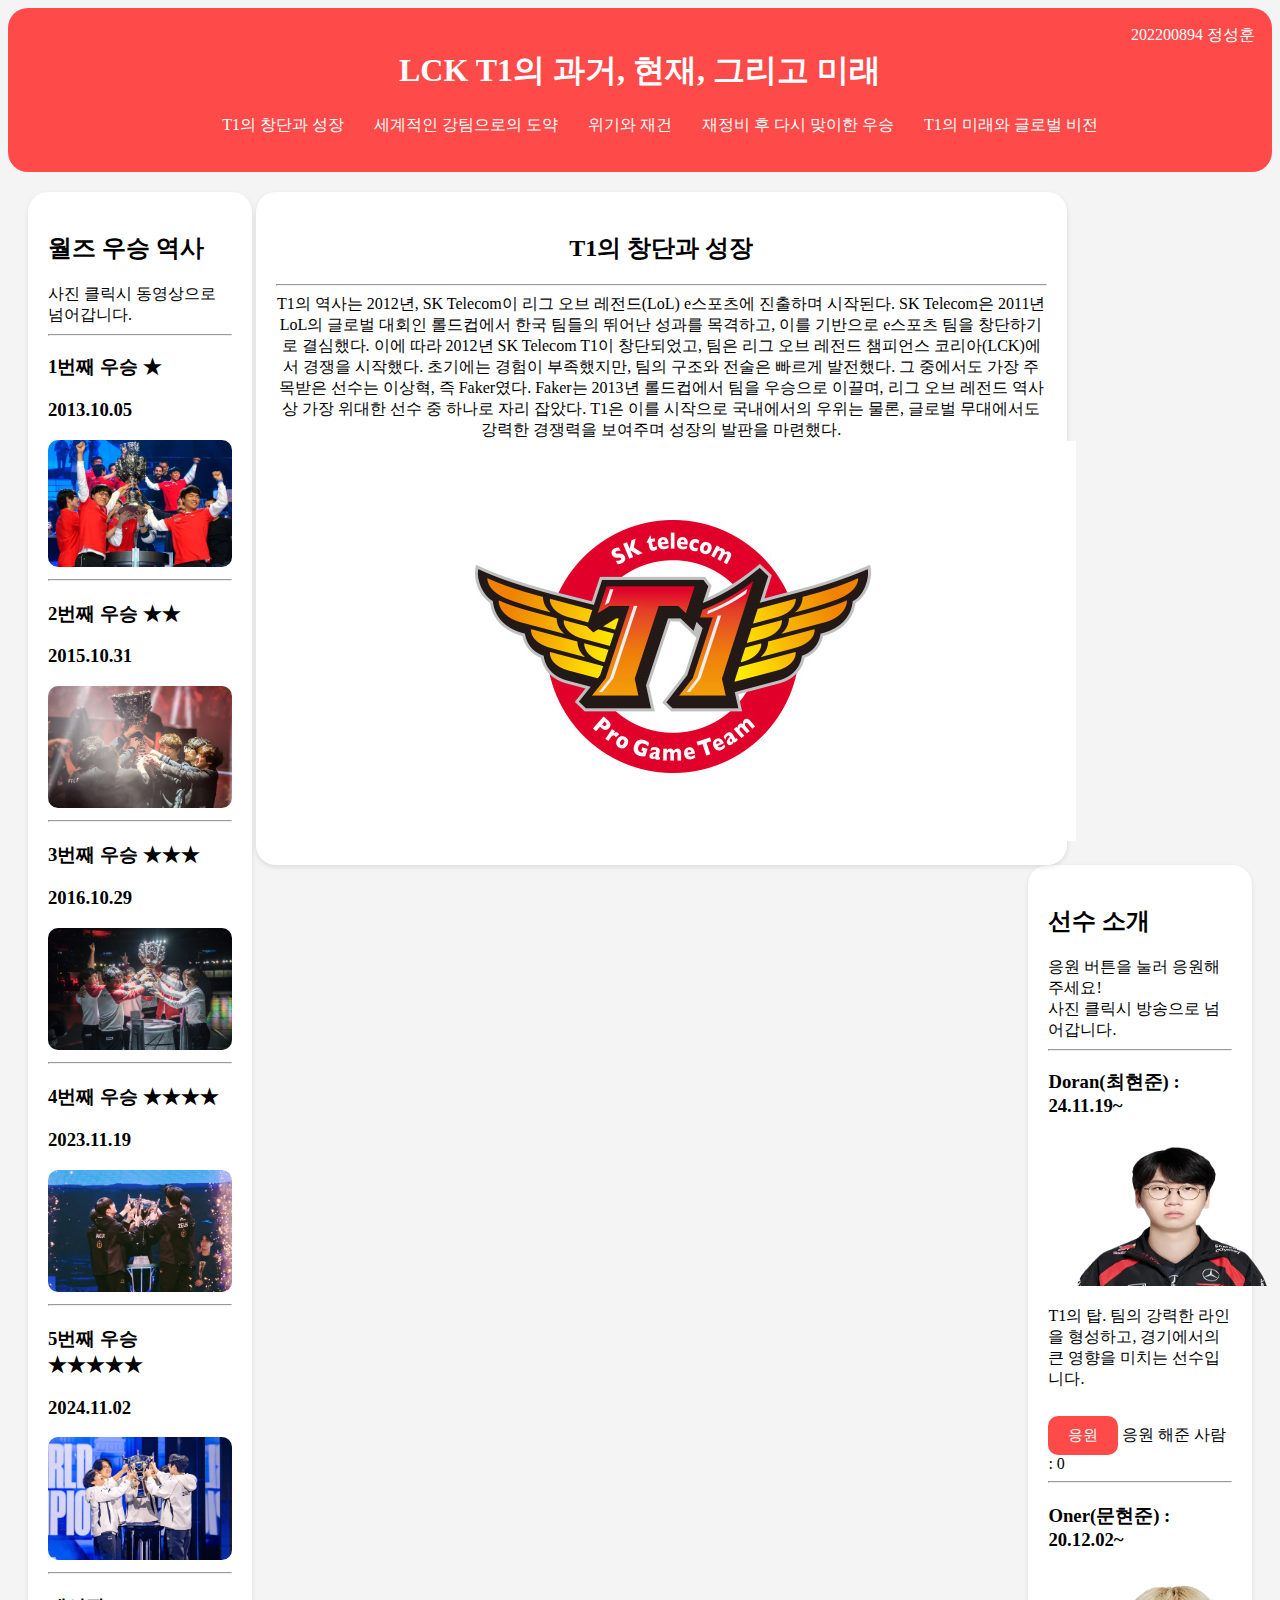
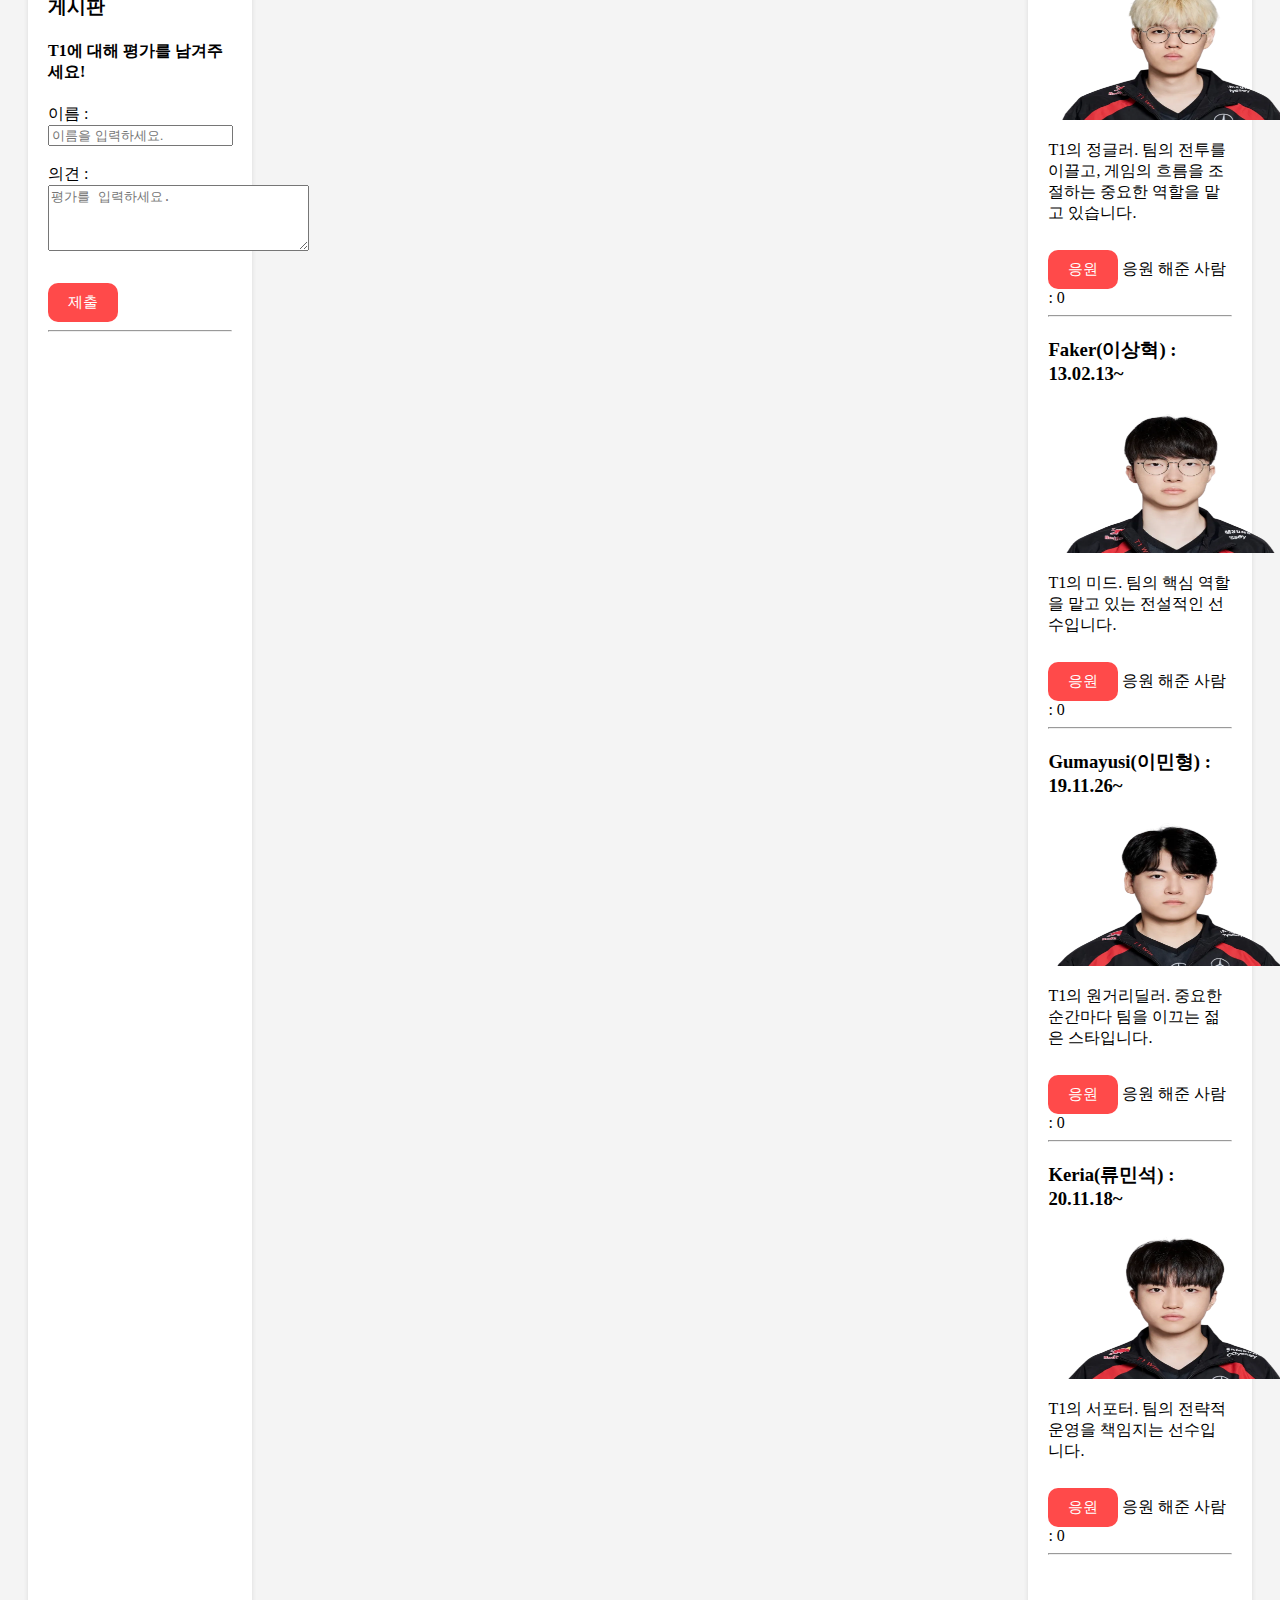
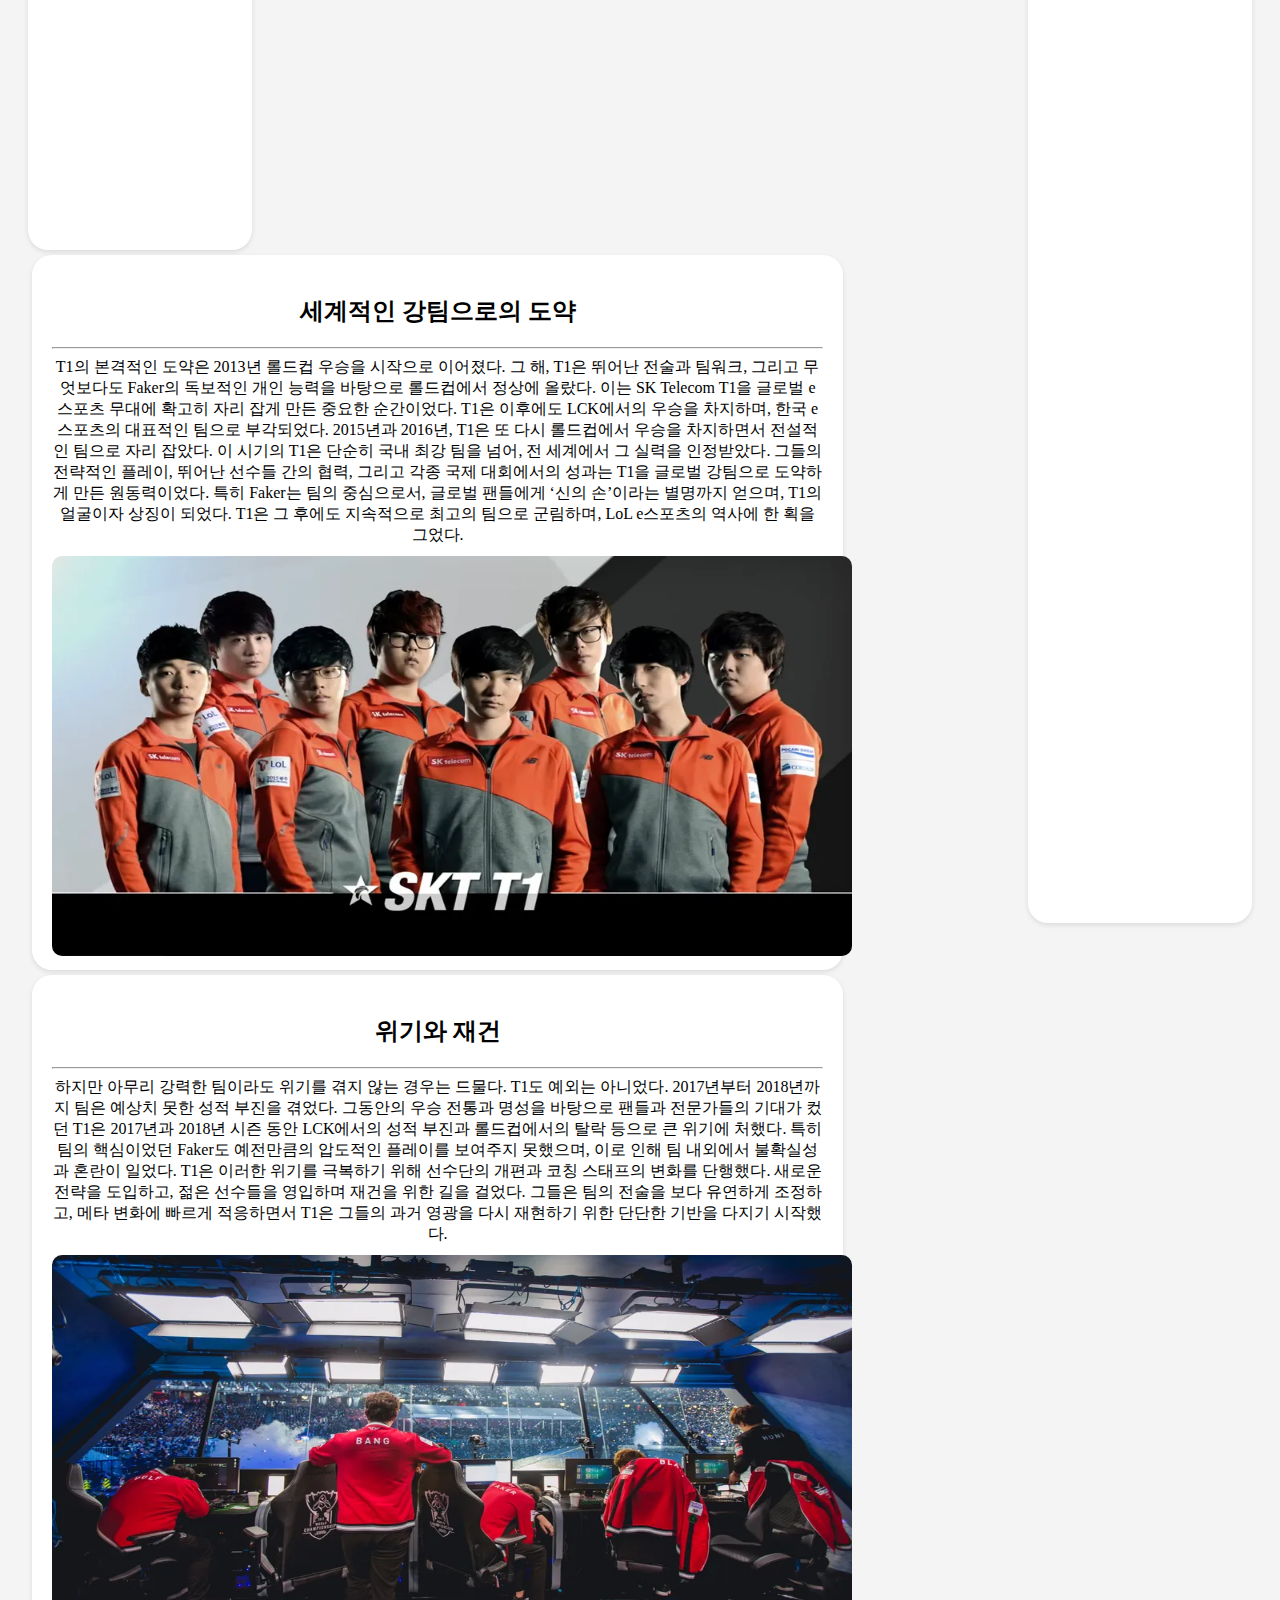
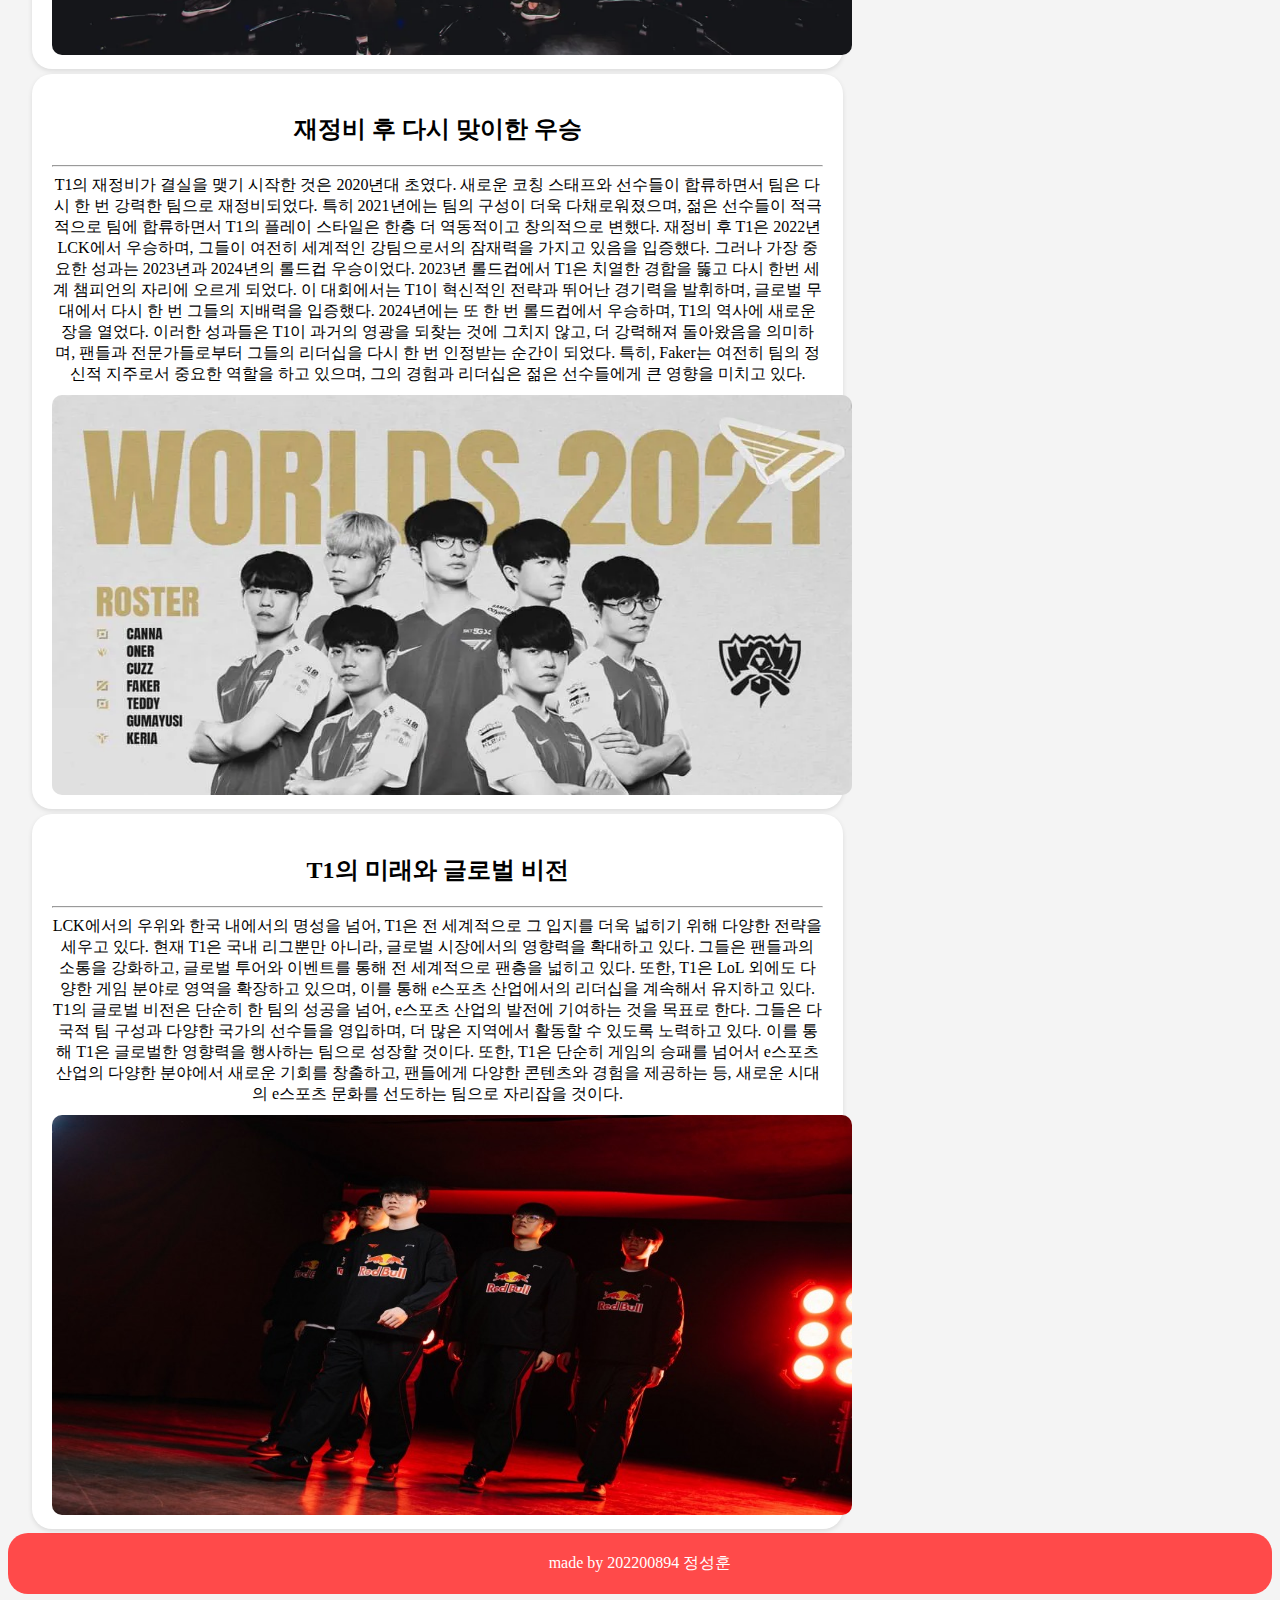
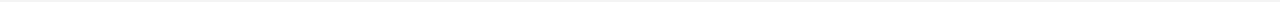
<file: index.html>
<!DOCTYPE html>
<html lang="eng">
<head>
    <meta charset="UTF-8">
    <meta name="viewport" content="width=device-width, initial-scale=1.0">
    <title>T1은 어떻게 강팀이 되었는가?</title>
    <link rel="stylesheet" href="styles.css">
</head>

<body>
    <header>
        <h1>LCK T1의 과거, 현재, 그리고 미래</h1>
        <nav>
            <ul>
                <li><a href="#one">T1의 창단과 성장</a></li>
                <li><a href="#two">세계적인 강팀으로의 도약</a></li>
                <li><a href="#three">위기와 재건</a></li>
                <li><a href="#four">재정비 후 다시 맞이한 우승</a></li>
                <li><a href="#five">T1의 미래와 글로벌 비전</a></li>
            </ul>
        </nav>
    </header>

    <div class="info">
        202200894 정성훈
    </div>
    
    <main>
        <section id="history">
            <h2>월즈 우승 역사</h2>
            사진 클릭시 동영상으로 넘어갑니다. <hr>
            <div class="championship">
                <h3>1번째 우승 ★</h3>
                <h3>2013.10.05</h3>
                <a href="https://youtu.be/Ce9yCM10q9Y?si=iQ1Zjb3eB6CqKcAZ&t=1097s" target="_blank">
                    <img src="2013.webp" class="championship-photo"> </a> <hr>
            </div>

            <div class="championship">
                <h3>2번째 우승 ★★</h3>
                <h3>2015.10.31</h3>
                <a href="https://youtu.be/FkNM8xrK2sc?si=JZuc0Oz8UM9Bi26s&t=405s" target="_blank">
                    <img src="2015.webp" class="championship-photo"> </a> <hr>
            </div>

            <div class="championship">
                <h3>3번째 우승 ★★★</h3>
                <h3>2016.10.29</h3>
                <a href="https://youtu.be/hkc8V2jiLTU?si=qwuYONT8PrhTzu-p&t=11" target="_blank">
                    <img src="2016.webp" class="championship-photo"> </a> <hr>
            </div>

            <div class="championship">
                <h3>4번째 우승 ★★★★</h3>
                <h3>2023.11.19</h3>
                <a href="https://www.youtube.com/live/dD3koK8zIhI?si=olB-pXq2yQ2SVZPL&t=14980" target="_blank">
                <img src="2023.webp" class="championship-photo"> </a> <hr>
            </div>

            <div class="championship">
                <h3>5번째 우승 ★★★★★</h3>
                <h3>2024.11.02</h3>
                <a href="https://www.youtube.com/live/NsWPXB5Wqzs?si=YDfUEZwRNzlz1JWN&t=18943" target="_blank">
                <img src="2024.webp" class="championship-photo"> </a> <hr>
            </div>

            <div>
                <h3>게시판</h3>
                <h4>T1에 대해 평가를 남겨주세요!</h4>
                
                <label for="name">이름 :</label> <br>
                <input type="text" id="name" placeholder="이름을 입력하세요."> <br><br>
        
                <label for="message">의견 :</label> <br>
                <textarea id="message" rows="4" cols="30" placeholder="평가를 입력하세요."></textarea> <br><br>
        
                <button id="button1">제출</button> <hr>

                <div id="section1">
                    
                </div>
            </div>
        </section>

        <section id="one">
            <h2>T1의 창단과 성장</h2> <hr>
            T1의 역사는 2012년, SK Telecom이 리그 오브 레전드(LoL) e스포츠에 진출하며 시작된다. 
            SK Telecom은 2011년 LoL의 글로벌 대회인 롤드컵에서 한국 팀들의 뛰어난 성과를 목격하고, 이를 기반으로 e스포츠 팀을 창단하기로 결심했다. 
            이에 따라 2012년 SK Telecom T1이 창단되었고, 팀은 리그 오브 레전드 챔피언스 코리아(LCK)에서 경쟁을 시작했다. 
            초기에는 경험이 부족했지만, 팀의 구조와 전술은 빠르게 발전했다. 그 중에서도 가장 주목받은 선수는 이상혁, 즉 Faker였다. 
            Faker는 2013년 롤드컵에서 팀을 우승으로 이끌며, 리그 오브 레전드 역사상 가장 위대한 선수 중 하나로 자리 잡았다. 
            T1은 이를 시작으로 국내에서의 우위는 물론, 글로벌 무대에서도 강력한 경쟁력을 보여주며 성장의 발판을 마련했다.
            <img src="SKT T1.jpg">
        </section>
        
        <section id="player">
            <h2>선수 소개</h2>
            응원 버튼을 눌러 응원해주세요! <br>
            사진 클릭시 방송으로 넘어갑니다. <hr>
            <div class="player">
                <h3>Doran(최현준) : 24.11.19~</h3>
                <a href="https://ch.sooplive.co.kr/choi15778" target="_blank">
                    <img src="도란.webp" class="player-photo"> </a>
                <p>T1의 탑. 팀의 강력한 라인을 형성하고, 경기에서의 큰 영향을 미치는 선수입니다.</p>
                <div>
                    <button onclick="Count('doran')">응원</button>
                    응원 해준 사람 : <span id="doran">0</span> <hr>
                </div>
            </div>

            <div class="player">
                <h3>Oner(문현준) : 20.12.02~</h3>
                <a href="https://ch.sooplive.co.kr/ansguswns519" target="_blank">
                    <img src="오너.webp" class="player-photo"> </a>
                <p>T1의 정글러. 팀의 전투를 이끌고, 게임의 흐름을 조절하는 중요한 역할을 맡고 있습니다.</p>
                <div>
                    <button onclick="Count('oner')">응원</button>
                    응원 해준 사람 : <span id="oner">0</span> <hr>
                </div>
            </div>

            <div class="player">
                <h3>Faker(이상혁) : 13.02.13~</h3>
                <a href="https://ch.sooplive.co.kr/leesh2148" target="_blank">
                    <img src="페이커.webp" class="player-photo"> </a>
                <p>T1의 미드. 팀의 핵심 역할을 맡고 있는 전설적인 선수입니다.</p>
                <div>
                    <button onclick="Count('faker')">응원</button>
                    응원 해준 사람 : <span id="faker">0</span> <hr>
                </div>
            </div>
            

            <div class="player">
                <h3>Gumayusi(이민형) : 19.11.26~</h3>
                <a href="https://ch.sooplive.co.kr/rkalalsgud" target="_blank">
                    <img src="구마유시.webp" class="player-photo"> </a>
                <p>T1의 원거리딜러. 중요한 순간마다 팀을 이끄는 젊은 스타입니다.</p>
                <div>
                    <button onclick="Count('gumayusi')">응원</button>
                    응원 해준 사람 : <span id="gumayusi">0</span> <hr>
                </div>
            </div>

            <div class="player">
                <h3>Keria(류민석) : 20.11.18~</h3>
                <a href="https://ch.sooplive.co.kr/fbalstjr1234" target="_blank">
                    <img src="케리아.webp" class="player-photo"> </a>
                <p>T1의 서포터. 팀의 전략적 운영을 책임지는 선수입니다.</p>
                <div>
                    <button onclick="Count('keria')">응원</button>
                    응원 해준 사람 : <span id="keria">0</span> <hr>
                </div>
            </div>
        </section>

        <section id="two">
            <h2>세계적인 강팀으로의 도약</h2> <hr>
            T1의 본격적인 도약은 2013년 롤드컵 우승을 시작으로 이어졌다. 
            그 해, T1은 뛰어난 전술과 팀워크, 그리고 무엇보다도 Faker의 독보적인 개인 능력을 바탕으로 롤드컵에서 정상에 올랐다. 
            이는 SK Telecom T1을 글로벌 e스포츠 무대에 확고히 자리 잡게 만든 중요한 순간이었다. 
            T1은 이후에도 LCK에서의 우승을 차지하며, 한국 e스포츠의 대표적인 팀으로 부각되었다. 
            2015년과 2016년, T1은 또 다시 롤드컵에서 우승을 차지하면서 전설적인 팀으로 자리 잡았다. 
            이 시기의 T1은 단순히 국내 최강 팀을 넘어, 전 세계에서 그 실력을 인정받았다. 
            그들의 전략적인 플레이, 뛰어난 선수들 간의 협력, 그리고 각종 국제 대회에서의 성과는 T1을 글로벌 강팀으로 도약하게 만든 원동력이었다. 
            특히 Faker는 팀의 중심으로서, 글로벌 팬들에게 ‘신의 손’이라는 별명까지 얻으며, T1의 얼굴이자 상징이 되었다. 
            T1은 그 후에도 지속적으로 최고의 팀으로 군림하며, LoL e스포츠의 역사에 한 획을 그었다.
            <img src="2015 SKT.webp" class="SKT2015">
        </section>

        <section id="three">
            <h2>위기와 재건</h2> <hr>
            하지만 아무리 강력한 팀이라도 위기를 겪지 않는 경우는 드물다. 
            T1도 예외는 아니었다. 2017년부터 2018년까지 팀은 예상치 못한 성적 부진을 겪었다. 
            그동안의 우승 전통과 명성을 바탕으로 팬들과 전문가들의 기대가 컸던 T1은 2017년과 2018년 시즌 동안 LCK에서의 성적 부진과 롤드컵에서의 탈락 등으로 큰 위기에 처했다. 
            특히 팀의 핵심이었던 Faker도 예전만큼의 압도적인 플레이를 보여주지 못했으며, 이로 인해 팀 내외에서 불확실성과 혼란이 일었다. 
            T1은 이러한 위기를 극복하기 위해 선수단의 개편과 코칭 스태프의 변화를 단행했다. 새로운 전략을 도입하고, 젊은 선수들을 영입하며 재건을 위한 길을 걸었다. 
            그들은 팀의 전술을 보다 유연하게 조정하고, 메타 변화에 빠르게 적응하면서 T1은 그들의 과거 영광을 다시 재현하기 위한 단단한 기반을 다지기 시작했다.
            <img src="2017 SKT.webp" class="SKT2017">
        </section>

        <section id="four">
            <h2>재정비 후 다시 맞이한 우승</h2> <hr>
            T1의 재정비가 결실을 맺기 시작한 것은 2020년대 초였다. 
            새로운 코칭 스태프와 선수들이 합류하면서 팀은 다시 한 번 강력한 팀으로 재정비되었다. 
            특히 2021년에는 팀의 구성이 더욱 다채로워졌으며, 젊은 선수들이 적극적으로 팀에 합류하면서 T1의 플레이 스타일은 한층 더 역동적이고 창의적으로 변했다. 
            재정비 후 T1은 2022년 LCK에서 우승하며, 그들이 여전히 세계적인 강팀으로서의 잠재력을 가지고 있음을 입증했다. 
            그러나 가장 중요한 성과는 2023년과 2024년의 롤드컵 우승이었다. 
            2023년 롤드컵에서 T1은 치열한 경합을 뚫고 다시 한번 세계 챔피언의 자리에 오르게 되었다. 
            이 대회에서는 T1이 혁신적인 전략과 뛰어난 경기력을 발휘하며, 글로벌 무대에서 다시 한 번 그들의 지배력을 입증했다. 
            2024년에는 또 한 번 롤드컵에서 우승하며, T1의 역사에 새로운 장을 열었다. 
            이러한 성과들은 T1이 과거의 영광을 되찾는 것에 그치지 않고, 더 강력해져 돌아왔음을 의미하며, 팬들과 전문가들로부터 그들의 리더십을 다시 한 번 인정받는 순간이 되었다. 
            특히, Faker는 여전히 팀의 정신적 지주로서 중요한 역할을 하고 있으며, 그의 경험과 리더십은 젊은 선수들에게 큰 영향을 미치고 있다.
            <img src="2021 SKT.webp" class="SKT2021">
        </section>

        <section id="five">
            <h2>T1의 미래와 글로벌 비전</h2> <hr>
            LCK에서의 우위와 한국 내에서의 명성을 넘어, T1은 전 세계적으로 그 입지를 더욱 넓히기 위해 다양한 전략을 세우고 있다. 
            현재 T1은 국내 리그뿐만 아니라, 글로벌 시장에서의 영향력을 확대하고 있다. 
            그들은 팬들과의 소통을 강화하고, 글로벌 투어와 이벤트를 통해 전 세계적으로 팬층을 넓히고 있다. 
            또한, T1은 LoL 외에도 다양한 게임 분야로 영역을 확장하고 있으며, 이를 통해 e스포츠 산업에서의 리더십을 계속해서 유지하고 있다. 
            T1의 글로벌 비전은 단순히 한 팀의 성공을 넘어, e스포츠 산업의 발전에 기여하는 것을 목표로 한다. 
            그들은 다국적 팀 구성과 다양한 국가의 선수들을 영입하며, 더 많은 지역에서 활동할 수 있도록 노력하고 있다. 
            이를 통해 T1은 글로벌한 영향력을 행사하는 팀으로 성장할 것이다. 
            또한, T1은 단순히 게임의 승패를 넘어서 e스포츠 산업의 다양한 분야에서 새로운 기회를 창출하고, 팬들에게 다양한 콘텐츠와 경험을 제공하는 등, 새로운 시대의 e스포츠 문화를 선도하는 팀으로 자리잡을 것이다.
            <img src="redbull.jpg" class="redbull">
        </section>
        
        <script src="script.js"></script>

    </main>

    <footer>
        made by 202200894 정성훈
    </footer>
</body>
</html>
</file>
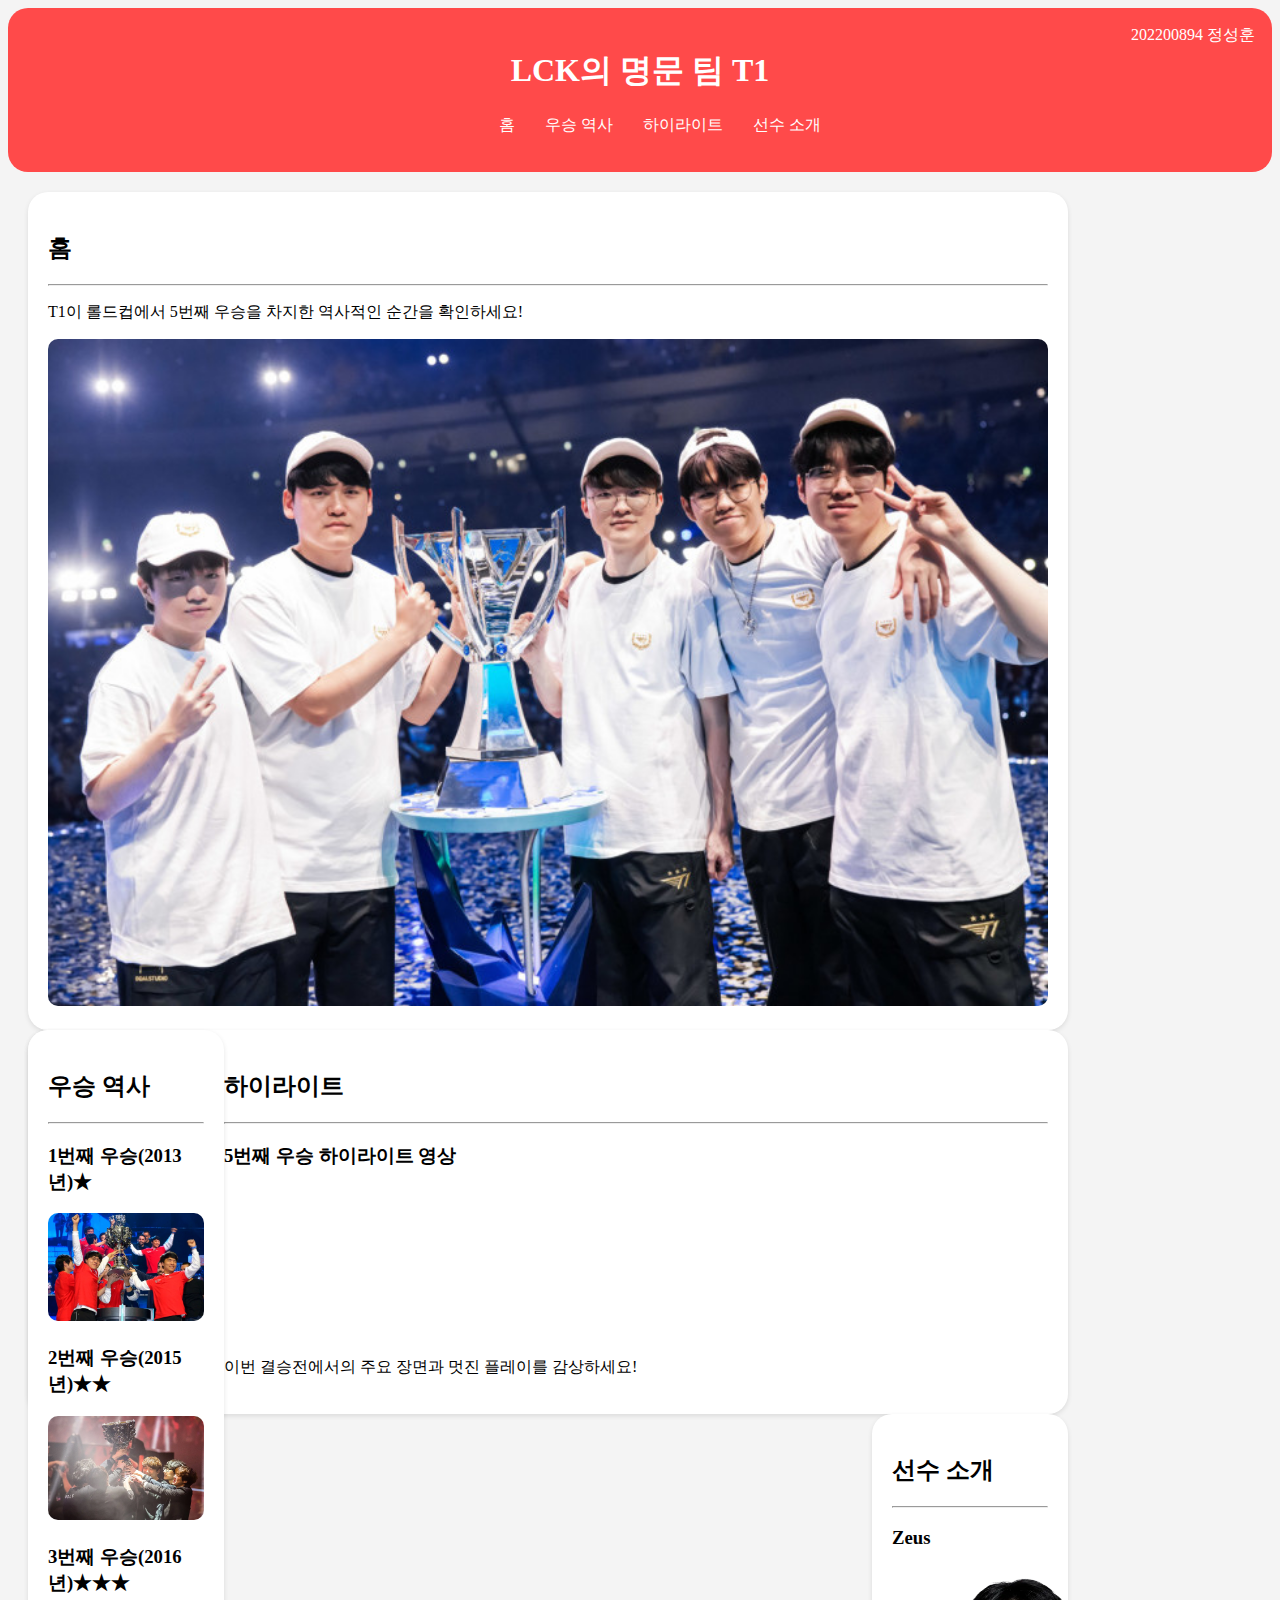
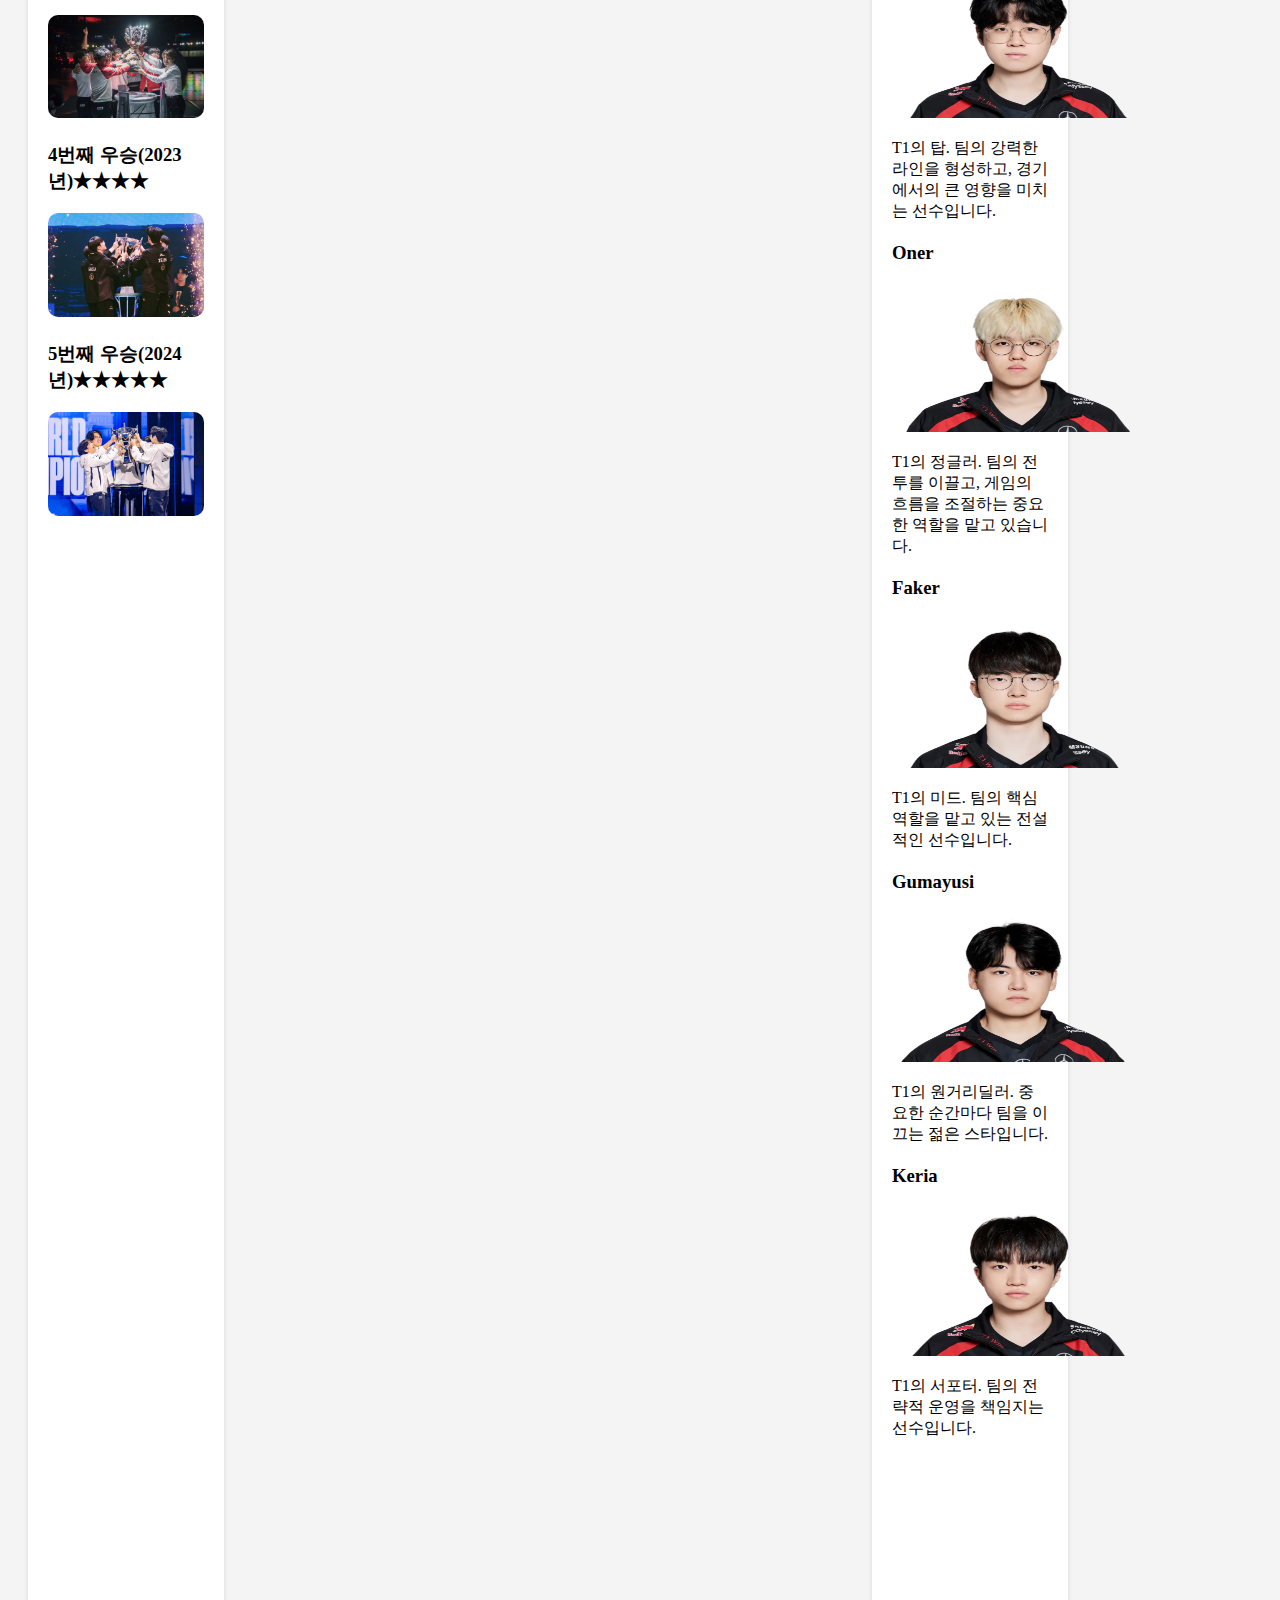
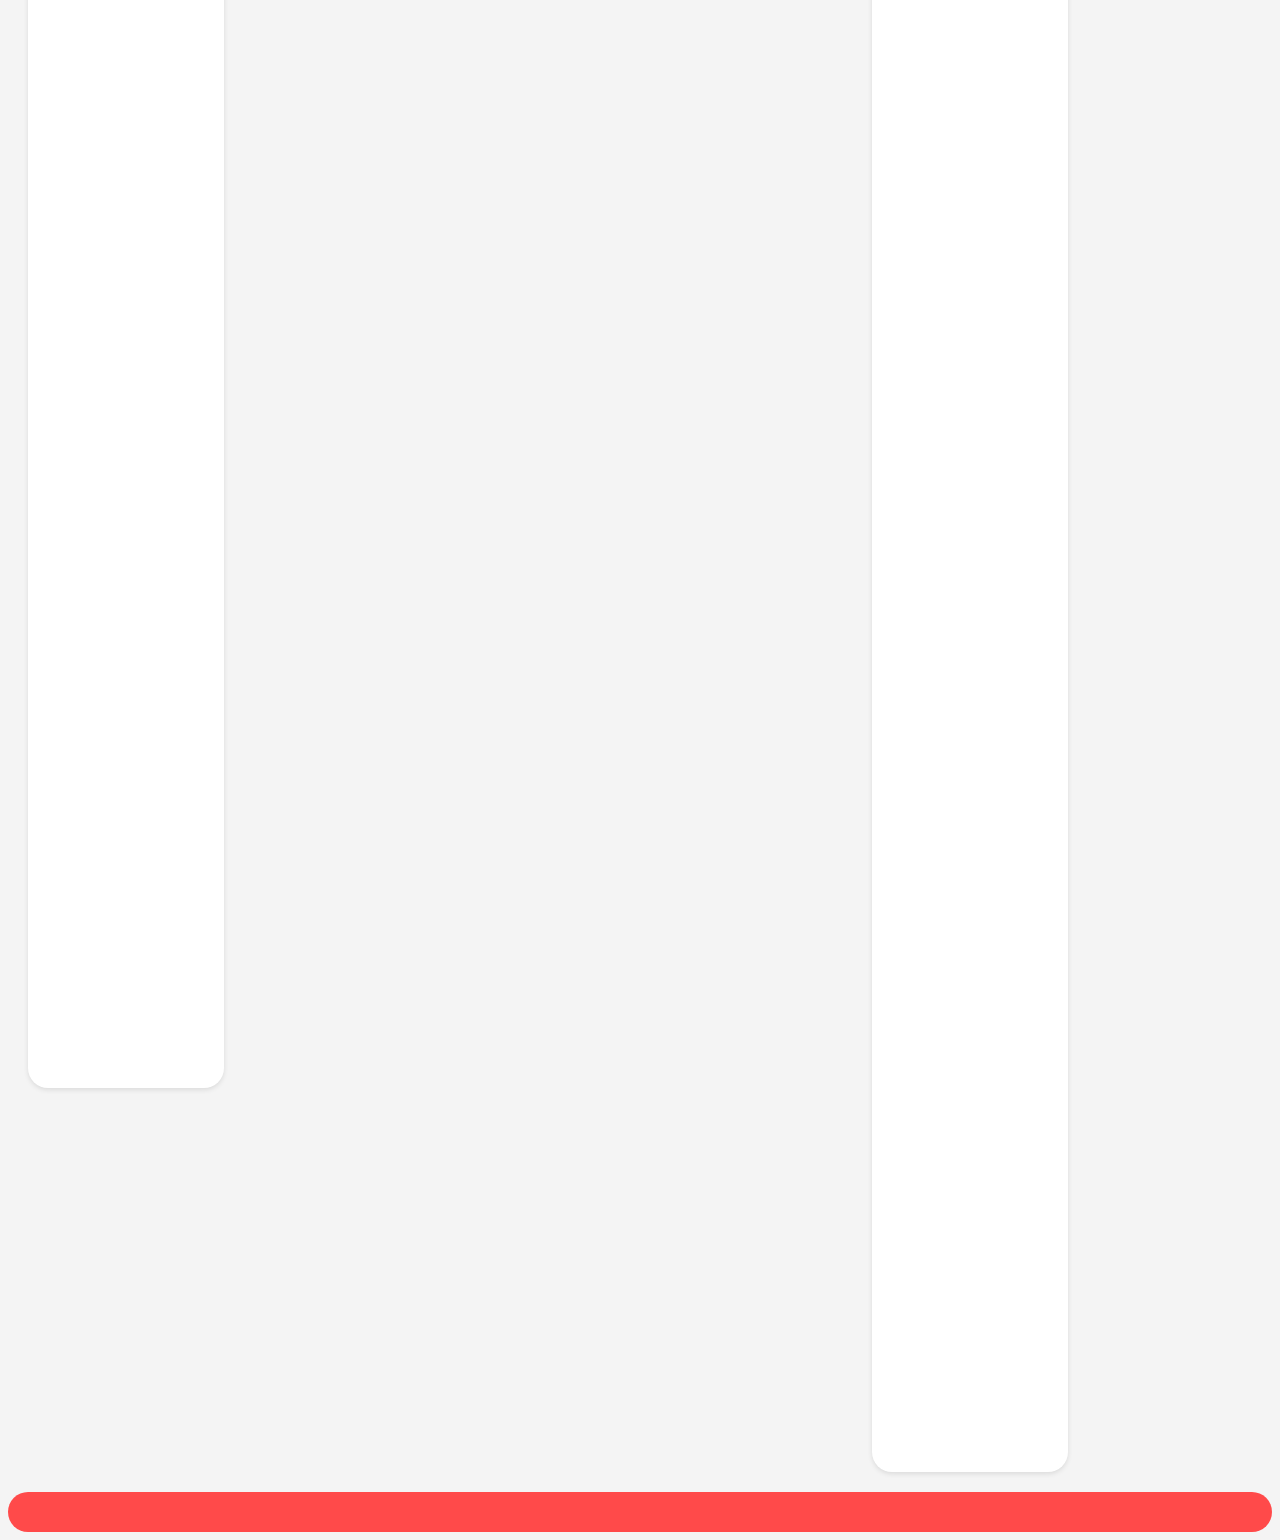
<file: T1.html>
<!DOCTYPE html>
<html lang="eng">
<head>
    <meta charset="UTF-8">
    <meta name="viewport" content="width=device-width, initial-scale=1.0">
    <title>T1</title>
    <link rel="stylesheet" href="styles.css">
</head>

<body>
    <header>
        <h1>LCK의 명문 팀 T1</h1>
        <nav>
            <ul>
                <li><a href="#home">홈</a></li>
                <li><a href="#history">우승 역사</a></li>
                <li><a href="#highlight">하이라이트</a></li>
                <li><a href="#player">선수 소개</a></li>
            </ul>
        </nav>
    </header>

    <div class="info">
        202200894 정성훈
    </div>
    
    <main>
        <section id="home">
            <h2>홈</h2> <hr>
            <p>T1이 롤드컵에서 5번째 우승을 차지한 역사적인 순간을 확인하세요!</p>
            <img src="우승.jfif" class="championship-photo">
        </section>
        
        <section id="history">
            <h2>우승 역사</h2> <hr>
            <div class="championship">
                <h3>1번째 우승(2013년)★</h3>
                <img src="2013.webp" class="championship-photo">
            </div>

            <div class="championship">
                <h3>2번째 우승(2015년)★★</h3>
                <img src="2015.webp" class="championship-photo">
            </div>

            <div class="championship">
                <h3>3번째 우승(2016년)★★★</h3>
                <img src="2016.webp" class="championship-photo">
            </div>

            <div class="championship">
                <h3>4번째 우승(2023년)★★★★</h3>
                <img src="2023.webp" class="championship-photo">
            </div>

            <div class="championship">
                <h3>5번째 우승(2024년)★★★★★</h3>
                <img src="2024.webp" class="championship-photo">
            </div>
        </section>
        
        <section id="highlight">
            <h2>하이라이트</h2> <hr>
            <div class="highlight-video">
                <h3>5번째 우승 하이라이트 영상</h3>
                <iframe src="https://youtu.be/nTGLkSVcyqg?si=pYsaqu7G_kjjQIs-" frameborder="0"></iframe>
            </div>
            <p>이번 결승전에서의 주요 장면과 멋진 플레이를 감상하세요!</p>
        </section>
        
        <section id="player">
            <h2>선수 소개</h2> <hr>
            <div class="player">
                <h3>Zeus</h3>
                <img src="제우스.webp" class="player-photo">
                <p>T1의 탑. 팀의 강력한 라인을 형성하고, 경기에서의 큰 영향을 미치는 선수입니다.</p>
            </div>

            <div class="player">
                <h3>Oner</h3>
                <img src="오너.webp" class="player-photo">
                <p>T1의 정글러. 팀의 전투를 이끌고, 게임의 흐름을 조절하는 중요한 역할을 맡고 있습니다.</p>
            </div>

            <div class="player">
                <h3>Faker</h3>
                <img src="페이커.webp" class="player-photo">
                <p>T1의 미드. 팀의 핵심 역할을 맡고 있는 전설적인 선수입니다.</p>
            </div>

            <div class="player">
                <h3>Gumayusi</h3>
                <img src="구마유시.webp" class="player-photo">
                <p>T1의 원거리딜러. 중요한 순간마다 팀을 이끄는 젊은 스타입니다.</p>
            </div>

            <div class="player">
                <h3>Keria</h3>
                <img src="케리아.webp" class="player-photo">
                <p>T1의 서포터. 팀의 전략적 운영을 책임지는 선수입니다.</p>
            </div>
        </section>
    </main>

    <footer>
        
    </footer>
</body>
</html>
</file>
<file: styles.css>
body
{
    background-color: #f4f4f4;
}

header
{
    background-color: rgb(255, 74, 74);
    color: white;
    padding: 20px;
    text-align: center;
    border-radius: 20px;
}

.info
{
    position: absolute;
    top: 15px;
    right: 15px;
    padding: 10px;
    color: white;
}

nav
{
    margin-top: 10px;
}

nav ul
{
    list-style-type: none;
    display: flex;
    justify-content: center;
}

nav ul li
{
    margin: 0 15px;
}

nav ul li a
{
    color: white;
    text-decoration: none;
}

main
{
    display: inline-block;
    padding: 20px;
}

#one
{
    width: 63%;
    height: 70%;
    float: left;
    text-align: center;
    position: relative;
    left: 4px;
}

#history
{
    width: 15%;
    height: 3218px;
    float: left;
}

#player 
{
    width: 15%;
    height: 3218px;
    float: right;
}

#two
{
    width: 63%;
    height: 70%;
    float: left;
    text-align: center;
    position: relative;
    left: 4px;
    top : 5px;
}

section
{
    background-color: white;
    padding: 20px;
    border-radius: 20px;
    box-shadow: 0 2px 5px rgba(0, 0, 0, 0.1);
}

#three
{
    width: 63%;
    height: 70%;
    float: left;
    text-align: center;
    position: relative;
    left: 4px;
    top : 10px;
}

#four
{
    width: 63%;
    height: 70%;
    float: left;
    text-align: center;
    position: relative;
    left: 4px;
    top : 15px;
}

#five
{
    width: 63%;
    height: 70%;
    float: left;
    text-align: center;
    position: relative;
    left: 4px;
    top : 20px;
}

.championship
{
    margin-bottom: 20px;
}

.championship-photo
{
    width: 100%;
    height: auto;
    border-radius: 10px;
}

.player
{
    margin-bottom: 20px;
}

.player-photo
{
    width: 250px;
    height: 150px;
    border-radius: 10px;
}

.SKT2015
{
    height: 400px;
    width: 800px;
    border-radius: 10px;
    position: relative;
    top: 10px;
}

.SKT2017
{
    height: 400px;
    width: 800px;
    border-radius: 10px;
    position: relative;
    top: 10px;
}

.SKT2021
{
    height: 400px;
    width: 800px;
    border-radius: 10px;
    position: relative;
    top: 10px;
}

.redbull
{
    height: 400px;
    width: 800px;
    border-radius: 10px;
    position: relative;
    top: 10px;
}

footer
{
    background-color: rgb(255, 74, 74);
    color: white;
    padding: 20px;
    text-align: center;
    border-radius: 20px;
}

button
{
    padding: 10px 20px;
    font-size: 15px;
    background-color: rgb(255, 74, 74);
    color: white;
    border: none;
    border-radius: 10px;
    cursor: pointer;
    margin-top: 10px;
}

button:hover
{
    background-color: rgb(255, 32, 32);
}
</file>
